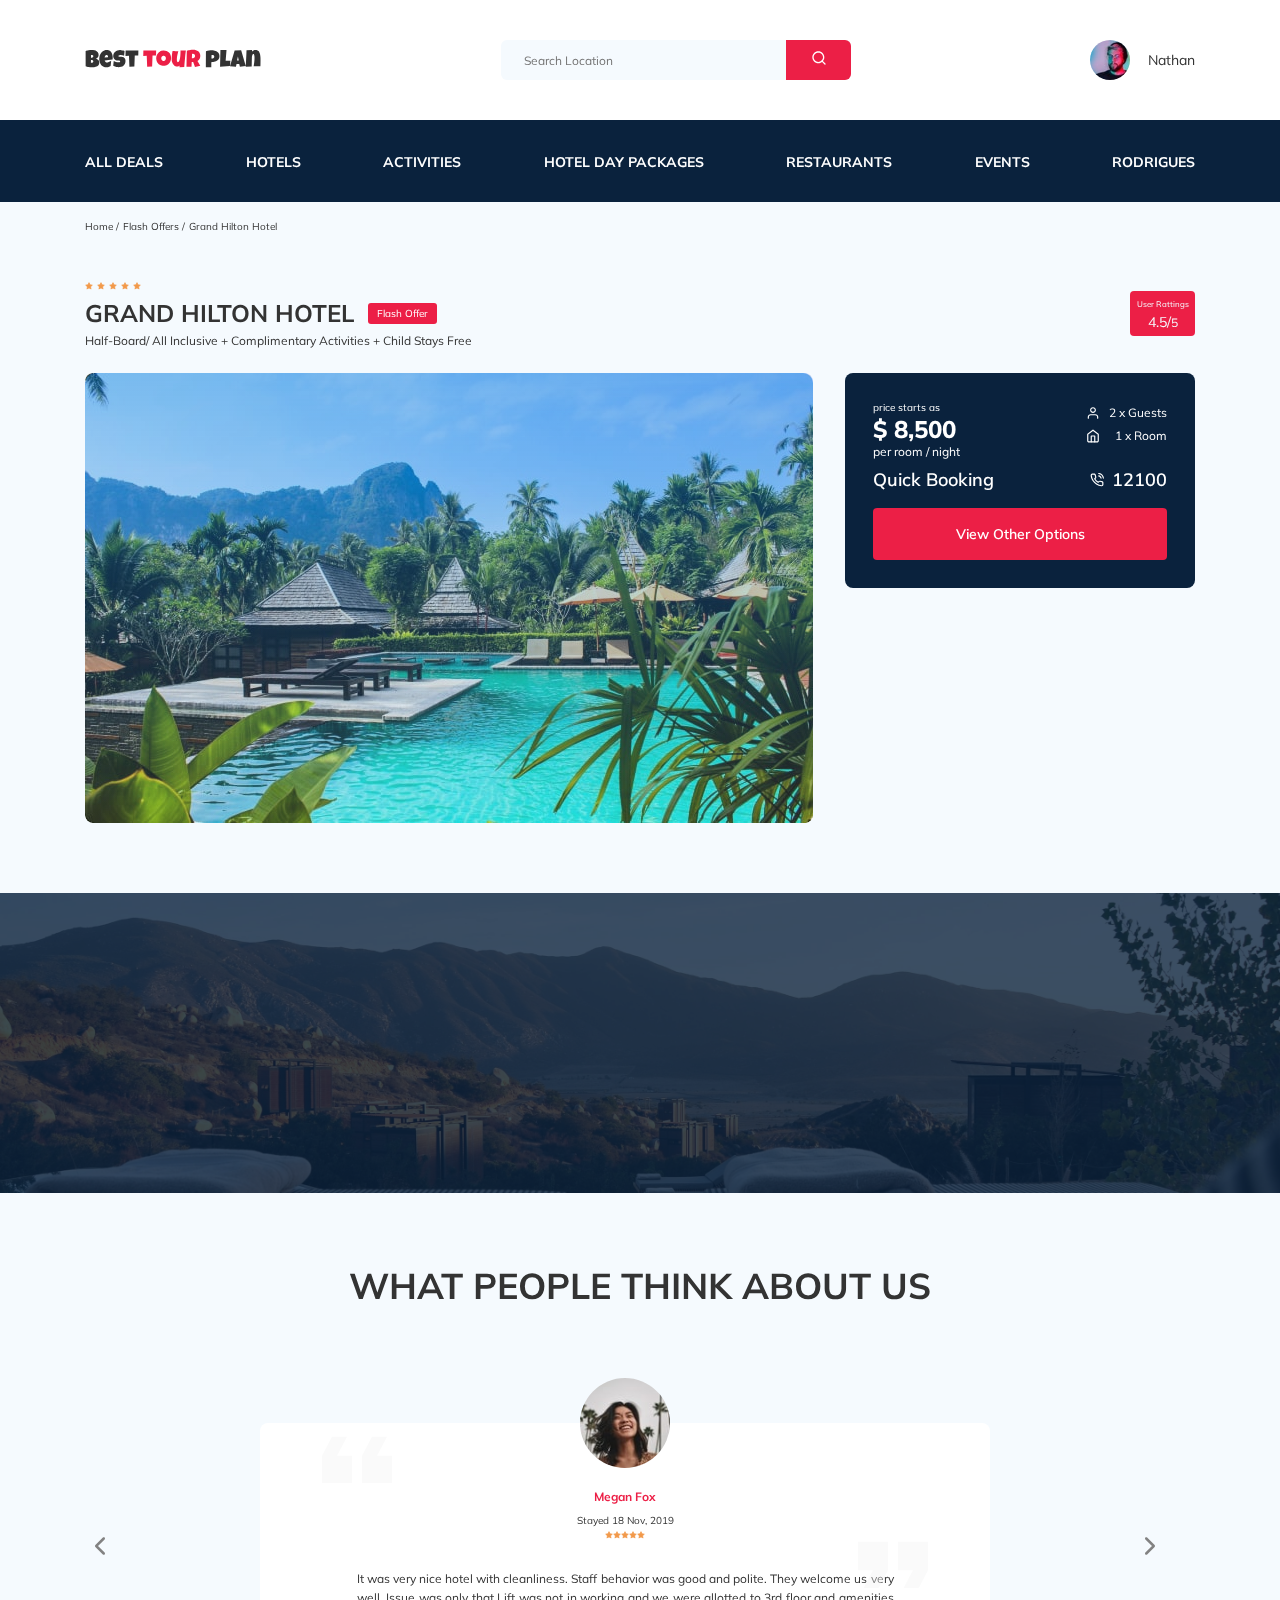
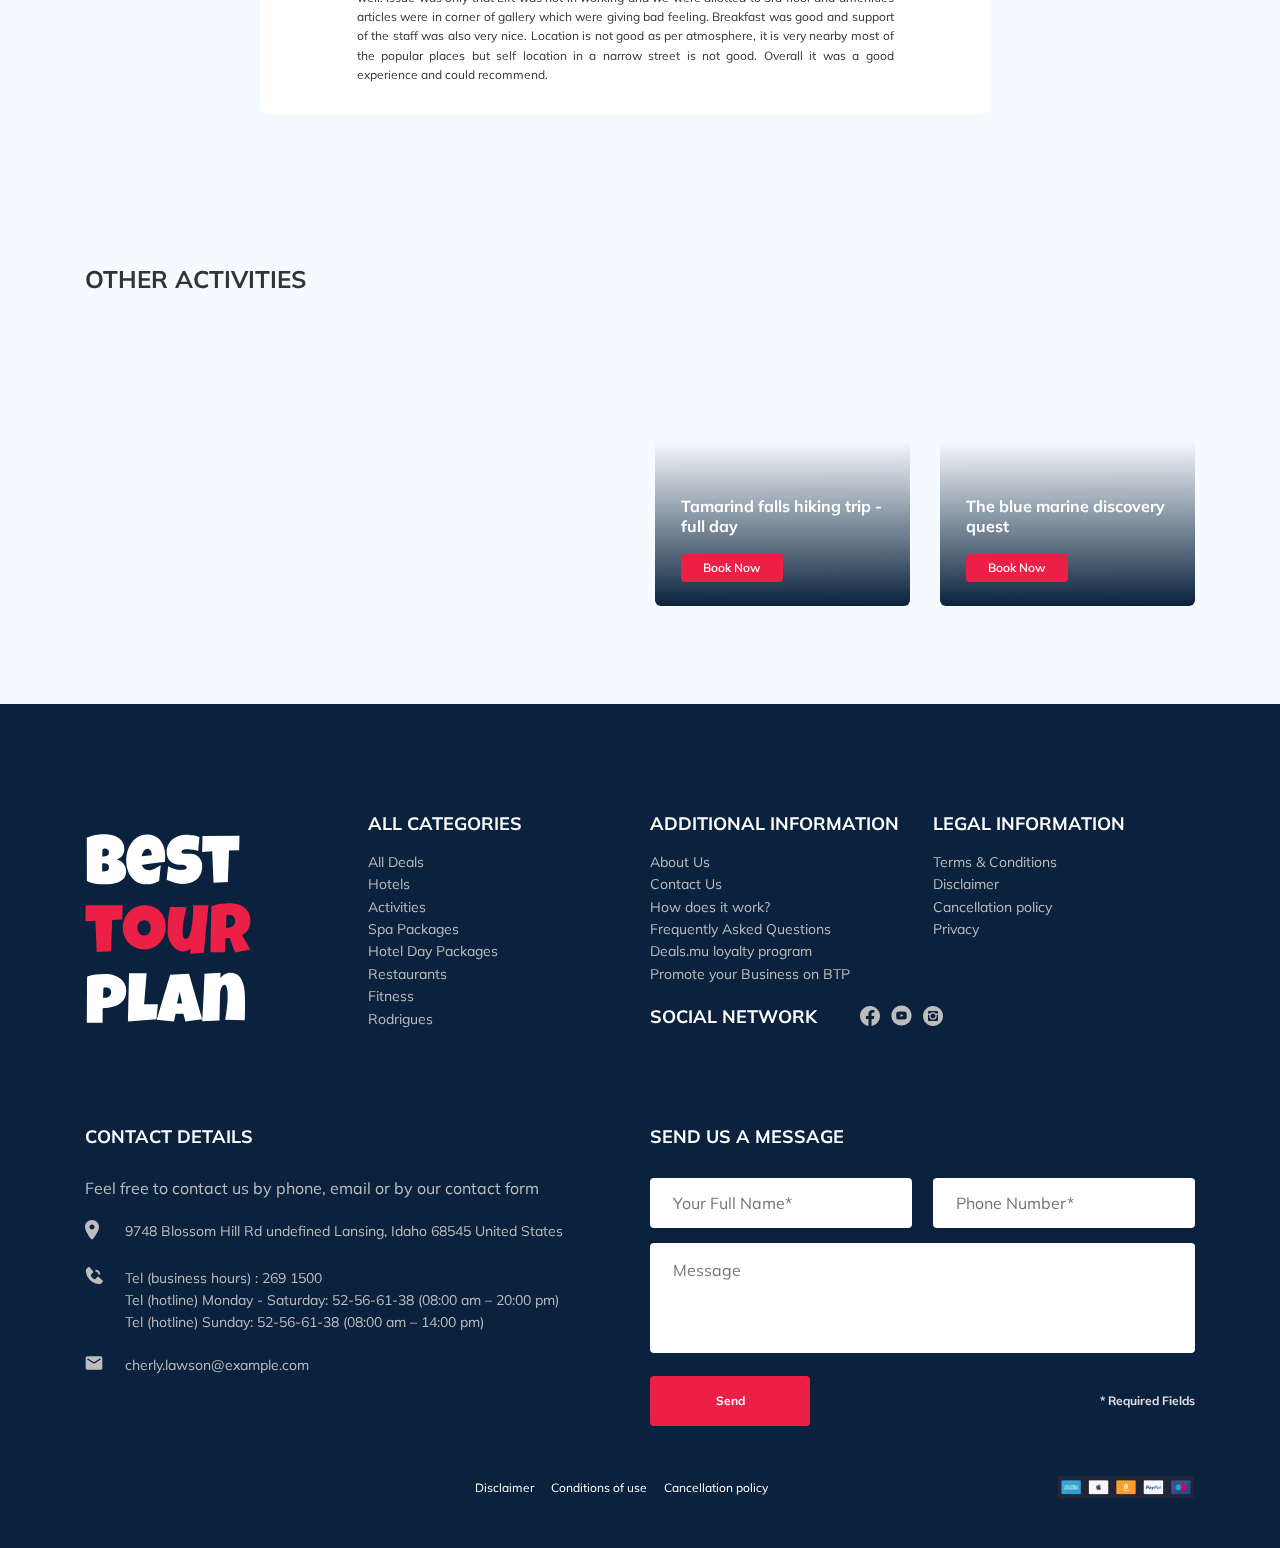
<file: index.html>
<!DOCTYPE html>
<html lang="en">

<head>
  <meta charset="UTF-8">
  <meta http-equiv="X-UA-Compatible" content="IE=edge">
  <meta name="viewport" content="width=device-width, initial-scale=1.0">
  <title>Best Tour Plan - Hotel Booking</title>
  <link rel="preconnect" href="https://fonts.googleapis.com">
  <link rel="preconnect" href="https://fonts.gstatic.com" crossorigin>
  <link href="https://fonts.googleapis.com/css2?family=Mulish:wght@400;700&family=Nunito:wght@400;700;800&display=swap"
    rel="stylesheet">
    <link rel="stylesheet" href="css/swiper-bundle.min.css">
    <link rel="stylesheet" href="css/aos.css">
    <link rel="stylesheet" href="css/style.css">
</head>

<body>

  <header class="navbar navbar--mobile_fixed">
    <div class="container">
      <div class="navbar-top">
        <a href="#" class="logo" data-aos="fade-right" data-aos-delay="100" >
          <img src="img/horizontal-logo.svg" alt="Logo: Best tour plan" class="logo__image">
        </a>

        <form data-aos="fade-right" data-aos-delay="200" action="#" class="search navbar_search navbar_search--mobile-hidden">
          <input type="text" class="search__input" placeholder="Search Location">
          <button class="search__button">
            <img src="img/search.svg" alt="Icon: search">
          </button>
        </form>

        <a href="#" class="user navbar_user navbar_user--mobile-hidden" data-aos="fade-right" data-aos-delay="300">
          <img src="img/avatar.jpg" alt="avatar: Nathan" class="user__avatar">
          <span class="user__name">Nathan</span>
        </a>

        <button class="menu-button navbar-top__menu-button">
          <span class="menu-button__line"></span>
          <span class="menu-button__line"></span>
          <span class="menu-button__line"></span>
        </button>

      </div>
    </div>

    <div class="navbar-bottom">
      <div class="container">
        <ul class="navbar-menu">

          <li class="navbar-menu__item navbar-menu__item--mobile_visible">
            <a href="#" class="user navbar_user navbar_user--mobile-visible">
              <img src="img/avatar.jpg" alt="avatar: Nathan" class="user__avatar">
              <span class="user__name user__name--light">Nathan</span>
            </a>
          </li>

          <li class="navbar-menu__item navbar-menu__item--mobile_visible">
            <form action="#" class="search navbar_search navbar_search--mobile-visible">
              <input type="text" class="search__input" placeholder="Search Location">
              <button class="search__button">
                <img src="img/search.svg" alt="Icon: search">
              </button>
            </form>
          </li>

          <li class="navbar-menu__item">
            <a href="#" class="navbar-menu__link">All deals</a>
          </li>
          <li class="navbar-menu__item">
            <a href="#" class="navbar-menu__link">Hotels</a>
          </li>
          <li class="navbar-menu__item">
            <a href="#" class="navbar-menu__link">Activities</a>
          </li>
          <li class="navbar-menu__item">
            <a href="#" class="navbar-menu__link">Hotel Day Packages</a>
          </li>
          <li class="navbar-menu__item">
            <a href="#" class="navbar-menu__link">Restaurants</a>
          </li>
          <li class="navbar-menu__item">
            <a href="#" class="navbar-menu__link">Events</a>
          </li>
          <li class="navbar-menu__item">
            <a href="#" class="navbar-menu__link">Rodrigues</a>
          </li>
        </ul>
      </div>
    </div>
  </header>

  <nav class="breadcrumb">
    <div class="container">
          <ul class="breadcrumb-list">
            <li class="breadcrumb-list__item">
              <a href="#" class="breadcrumb-list__link">Home</a>
            </li>
            <li class="breadcrumb-list__item">
              <a href="#" class="breadcrumb-list__link">Flash Offers</a>
            </li>
            <li class="breadcrumb-list__item">
              Grand Hilton Hotel
            </li>
          </ul>
    </div>
  </nav>

  <section class="hotel">
    <div class="container">
      <div class="hotel-info">
        <div class="hotel-info__text">
          <div class="hotel-wrapper">
                  <div class="stars">
                    <img src="img/star.svg" alt="star">
                    <img src="img/star.svg" alt="star">
                    <img src="img/star.svg" alt="star">
                    <img src="img/star.svg" alt="star">
                    <img src="img/star.svg" alt="star">
                  </div>
                  <h1 class="hotel-name hotel-info__name">GRAND HILTON HOTEL</h1>
                  <span class="offer hotel-info__offer">Flash Offer</span>
          </div>
          <p class="hotel-description hotel-info__description">
            Half-Board/ All Inclusive + Complimentary Activities + Child Stays Free
          </p>
        </div>
        <div data-toggle="modal" data-href="#rating-modal" class="rating hotel-info__rating">
          <span class="rating__text">User Rattings</span>
          <span class="rating__counter">4.5/<span class="number">5</span></span>
        </div>
      </div>

      <div class="hotel-grid">
        
          <!-- Slider main container -->
          <div class="swiper hotel-slider hotel__slider">
            <!-- Additional required wrapper -->
            <div class="swiper-wrapper">
              <!-- Slides -->
              <div class="swiper-slide hotel-slider__item">
                <img class="hotel-slider__image" src="img/slide.jpg" alt="slide">
              </div>
              <div class="swiper-slide hotel-slider__item">
                <img class="hotel-slider__image" src="img/slide.jpg" alt="slide">
              </div>
              <div class="swiper-slide hotel-slider__item">
                <img class="hotel-slider__image" src="img/slide.jpg" alt="slide">
              </div>
            </div>
            <!-- If we need navigation buttons -->
            <button class="hotel-slider__button hotel-slider__button--prev"></button>
            <button class="hotel-slider__button hotel-slider__button--next"></button>
          </div>

        <div class="hotel-right">
          <div class="booking">
            <div class="booking__info">
              <div class="booking__price">
                <span class="booking__start">price starts as</span>
                <strong class="booking__pricetag">$ 8,500</strong>
                <span class="booking__per-room">per room / night</span>
              </div>
              <div class="booking__room">
                <div class="booking__text">
                  <img src="img/user.svg" alt="Icon: user" class="booking__icon">
                  <span class="booking__description">2 x Guests</span>
                </div>
          
                <div class="booking__text">
                  <img src="img/home.svg" alt="Icon: home" class="booking__icon">
                  <span class="booking__description">1 x Room</span>
                </div>
              </div>
            </div>
          
            <div class="booking__call-center">
              <span class="booking__heading">Quick Booking</span>
              <a class="booking__number" href="tel:12100">
                <img src="img/phone.svg" alt="Icon: phone">
                <span class="booking__num">12100</span>
              </a>
            </div>
            <button data-toggle="modal" data-href="#booking-modal" class="button booking__button">View Other Options</button>
          </div>
          
          <div class="map">
            <iframe
              src="https://yandex.ru/map-widget/v1/?um=constructor%3Ac5245714af344b0fc1782f51adb323d1690b6bebeb4c8839316aace6737a6064&amp;source=constructor"
              width="100%" height="213" frameborder="0"></iframe>
          </div>
        </div>

      </div>
    </div>
  </section>

  <section class="newsletter">
    <div class="newsletter-wrapper" data-aos="fade-right">
      <h2 class="newsletter-title newsletter__title">
        subscribe to our
        <span class="newsletter-title__strong">Newsletter</span>
      </h2>
      <form action="send.php" method="POST" class="subscribe newsletter_subscribe">
        <input type="text" class="subscribe__input" placeholder="Your email address" name="email">
        <button class="subscribe__button">Send</button>
      </form>
    </div>
  </section>

  <section class="reviews">
    <div class="container">
      <div class="reviews-title__wrapper">
      <h2 class="reviews__title">What people think about us</h2>
      </div>
      <div class="swiper reviews-slider">

        <div class="swiper-wrapper">
          <div class="swiper-slide">
            <div class="reviews-slider__item">
              <div class="reviews-slider__profile">
                <img src="img/reviews-avatar.jpg" alt="Photo: Megan Fox" class="reviews-slider__avatar">
                <h3 class="reviews-slider__username">Megan Fox</h3>
                <span class="reviews-slider__date">Stayed 18 Nov, 2019</span>
                <div class="reviews-slider__rating">
                  <img src="img/star.svg" alt="star">
                  <img src="img/star.svg" alt="star">
                  <img src="img/star.svg" alt="star">
                  <img src="img/star.svg" alt="star">
                  <img src="img/star.svg" alt="star">
                </div>
              </div>
              <p class="reviews-slider__text">
                It was very nice hotel with cleanliness. Staff behavior was good and polite. They welcome us very well. Issue was only
                that Lift was not in working and we were allotted to 3rd floor and amenities articles were in corner of gallery which
                were giving bad feeling. Breakfast was good and support of the staff was also very nice. Location is not good as per
                atmosphere, it is very nearby most of the popular places but self location in a narrow street is not good. Overall it
                was a good experience and could recommend.
              </p>
            </div>
          </div>
        </div>

        <button class="reviews-slider__button reviews-slider__button--prev"></button>
        <button class="reviews-slider__button reviews-slider__button--next"></button>
      
    </div>
  </section>

  <section class="activities">
    <div class="container">
      <h2 class="activities__title">Other Activities</h2>
      <div class="activities-wrapper">

        <div class="card activities__card" data-aos="fade-up" data-aos-delay="100">
          <img src="img/activity-1.jpg" alt="The curious corner 
           of chamarel" class="card__image">
          <h3 class="card__title">The curious corner
          of chamarel</h3>
          <button class="card__button">Book Now</button>
        </div>

        <div class="card activities__card" data-aos="fade-up" data-aos-delay="300">
          <img src="img/activity-2.jpg" alt="Gymkhana club golf
           course" class="card__image">
          <h3 class="card__title">Gymkhana club golf
          course</h3>
          <button class="card__button">Book Now</button>
        </div>

        <div class="card activities__card">
          <img src="img/activity-3.jpg" alt="Tamarind falls hiking
           trip - full day" class="card__image" data-aos="fade-up" data-aos-delay="500">
          <h3 class="card__title">Tamarind falls hiking
          trip - full day</h3>
          <button class="card__button">Book Now</button>
        </div>

        <div class="card activities__card">
          <img src="img/activity-4.jpg" alt="The blue marine discovery
           quest" class="card__image" data-aos="fade-up" data-aos-delay="700">
          <h3 class="card__title">The blue marine discovery
          quest</h3>
          <button class="card__button">Book Now</button>
        </div>

      </div>
    </div>
  </section>

  <footer class="footer">
    <div class="container">
      <div class="footer-wrapper">
        <img src="img/vertical-logo.svg" alt="Logo: Best Tour Plan" class="logo footer__logo">
        <div class="footer__list footer__categories">
          <h3 class="footer__title">ALL CATEGORIES</h3>
          <ul class="footer__ul">
            <li class="footer__item">
              <a href="#" class="footer__link">All Deals</a>
            </li>
            <li class="footer__item">
              <a href="#" class="footer__link">Hotels</a>
            </li>
            <li class="footer__item">
              <a href="#" class="footer__link">Activities</a>
            </li>
            <li class="footer__item">
              <a href="#" class="footer__link">Spa Packages</a>
            </li>
            <li class="footer__item">
              <a href="#" class="footer__link">Hotel Day Packages</a>
            </li>
            <li class="footer__item">
              <a href="#" class="footer__link">Restaurants</a>
            </li>
            <li class="footer__item">
              <a href="#" class="footer__link">Fitness</a>
            </li>
            <li class="footer__item">
              <a href="#" class="footer__link">Rodrigues</a>
            </li>
          </ul>
        </div>

        <div class="footer__list footer__additional">
          <h3 class="footer__title">ADDITIONAL INFORMATION</h3>

          <ul class="footer__ul">
            <li class="footer__item">
              <a href="#" class="footer__link">About Us</a>
            </li>
            <li class="footer__item">
              <a href="#" class="footer__link">Contact Us</a>
            </li>
            <li class="footer__item">
              <a href="#" class="footer__link">How does it work?</a>
            </li>
            <li class="footer__item">
              <a href="#" class="footer__link">Frequently Asked Questions</a>
            </li>
            <li class="footer__item">
              <a href="#" class="footer__link">Deals.mu loyalty program</a>
            </li>
            <li class="footer__item">
              <a href="#" class="footer__link">Promote your Business on BTP</a>
            </li>
          </ul>
        </div>

        <div class="footer__social-network">
          <h3 class="footer__title footer__title--inline">Social Network</h3>

          <div class="footer__social-links">
            <a href="#" class="footer__link">
              <img src="img/fb.svg" alt="Icon: Facebook"></a>

              <a href="#" class="footer__link">
              <img src="img/yt.svg" alt="Icon:Youtube"></a>

              <a href="#" class="footer__link">
              <img src="img/inst.svg" alt="Icon:Instagram"></a>

          </div>
        </div>

        <div class="footer__list footer__legal">
          <h3 class="footer__title">LEGAL INFORMATION</h3>
          <ul class="footer__ul">
            <li class="footer__item">
              <a href="#" class="footer__link">Terms & Conditions</a>
            </li>
            <li class="footer__item">
              <a href="#" class="footer__link">Disclaimer</a>
            </li>
            <li class="footer__item">
              <a href="#" class="footer__link">Cancellation policy</a>
            </li>
            <li class="footer__item">
              <a href="#" class="footer__link">Privacy</a>
            </li>
          </ul>
        </div>

        <div class="footer__contact-details">
          <h3 class="footer__title footer__title--mb-3">Contact Details</h3>
          <p class="footer__text">
            Feel free to contact us by phone, email or by our contact form
          </p>
          <ul class="footer__ul">
            <li class="footer__item footer__item--mb-2">
              <div class="footer__icon-wrapper">
                <img class="footer__icon" src="img/map-marker.svg" alt="Icon: map">
              </div>
              9748 Blossom Hill Rd undefined Lansing, Idaho 68545 United States
            </li>
            <li class="footer__item footer__item--mb-2">
              <div class="footer__icon-wrapper">
                <img class="footer__icon" src="img/phonecall.svg" alt="Icon: Phone">
              </div>
              <div class="footer-info__text">
                Tel (business hours) : 269 1500 <br>
                Tel (hotline) Monday - Saturday: 52-56-61-38 (08:00 am – 20:00 pm) <br>
                Tel (hotline) Sunday: 52-56-61-38 (08:00 am – 14:00 pm)
              </div>
            </li>
            <li class="footer__item footer__item--mb-2">
              <div class="footer__icon-wrapper">
                <img class="footer__icon" src="img/email.svg" alt="Icon: Email">
              </div>
              cherly.lawson@example.com
            </li>
          </ul>
        </div>
        
        <div class="footer__contact-form">
          <h3 class="footer__title footer__title--mb-3">Send us a message</h3>
          <form action="send.php" method="POST" class="footer__form form">
            <div class="footer__input-group">
              <input type="text" class="input footer__input" placeholder="Your Full Name*" name="name" required>
            </div>
            <div class="footer__input-group">
              <input type="text" class="input footer__input" placeholder="Phone Number*" name="phone" required>
            </div>
            <textarea class="message footer__message" cols="30" rows="4" placeholder="Message" name="message"></textarea>
            <button class="button footer__button" type="submit">Send</button>
            <span class="footer__info">* Required Fields</span>
          </form>
        </div>
      </div>

      <div class="footer__bottom">
        <div class="footer__bottom-text">
          <a href="#">Disclaimer</a>
          <a href="#">Conditions of use</a>
          <a href="#">Cancellation policy</a>
        </div>
        <div class="footer__bottom-image">
          <img src="img/cards.png" alt="Picture:Cards">
        </div>
      </div>
    </div>

  </footer>

  <div class="modal" id="booking-modal">
    <div class="modal__overlay"></div>
    <div class="modal__dialog">
      <a href="#" class="modal__close">
        <img src="img/close.svg" alt="icon: close"/>
      </a>
      <h3 class="modal__title modal__title--mb-3">Booking</h3>
      <form action="send.php" method="POST" class="modal__form form">
        <input type="text" class="input modal__input" placeholder="Your Full Name*" name="name" required>
        <input type="text" class="input modal__input" placeholder="Phone Number*" name="phone" required>
        <input type="text" class="input modal__input" placeholder="Your Email*" name="email" required>
        <textarea class="message modal__message" cols="30" rows="4" placeholder="Message" name="message"></textarea>
        <button class="button modal__button" type="submit">Send</button>
        <span class="modal__info">* Required Fields</span>
      </form>
    </div>
  </div>

  <div class="modal" id="rating-modal">
    <div class="modal__overlay"></div>
    <div class="modal__dialog">
      <a href="#" class="modal__close">
        <img src="img/close.svg" alt="icon: close">
      </a>
      <h3 class="modal__title modal__title--mb-3">Send us a feedback</h3>
      <form action="send.php" method="POST" class="modal__form form">
        <input type="text" class="input modal__input" placeholder="Your Full Name" name="name" required>
        <input type="text" class="input modal__input" placeholder="Phone Number" name="phone" required>
        <textarea class="message modal__message" cols="30" rows="4" placeholder="Message" name="message"></textarea>
        <button class="button modal__button" type="submit">Send</button>
        <span class="modal__info">* Required Fields</span>
      </form>
    </div>
  </div>

  <script src="js/jquery-3.6.0.min.js"></script>
  <script src="js/swiper-bundle.min.js"></script>
  <script src="js/jquery.validate.min.js"></script>
  <script src="js/aos.js"></script>
  <script src="js/main.js"></script>

</body>

</html>
</file>
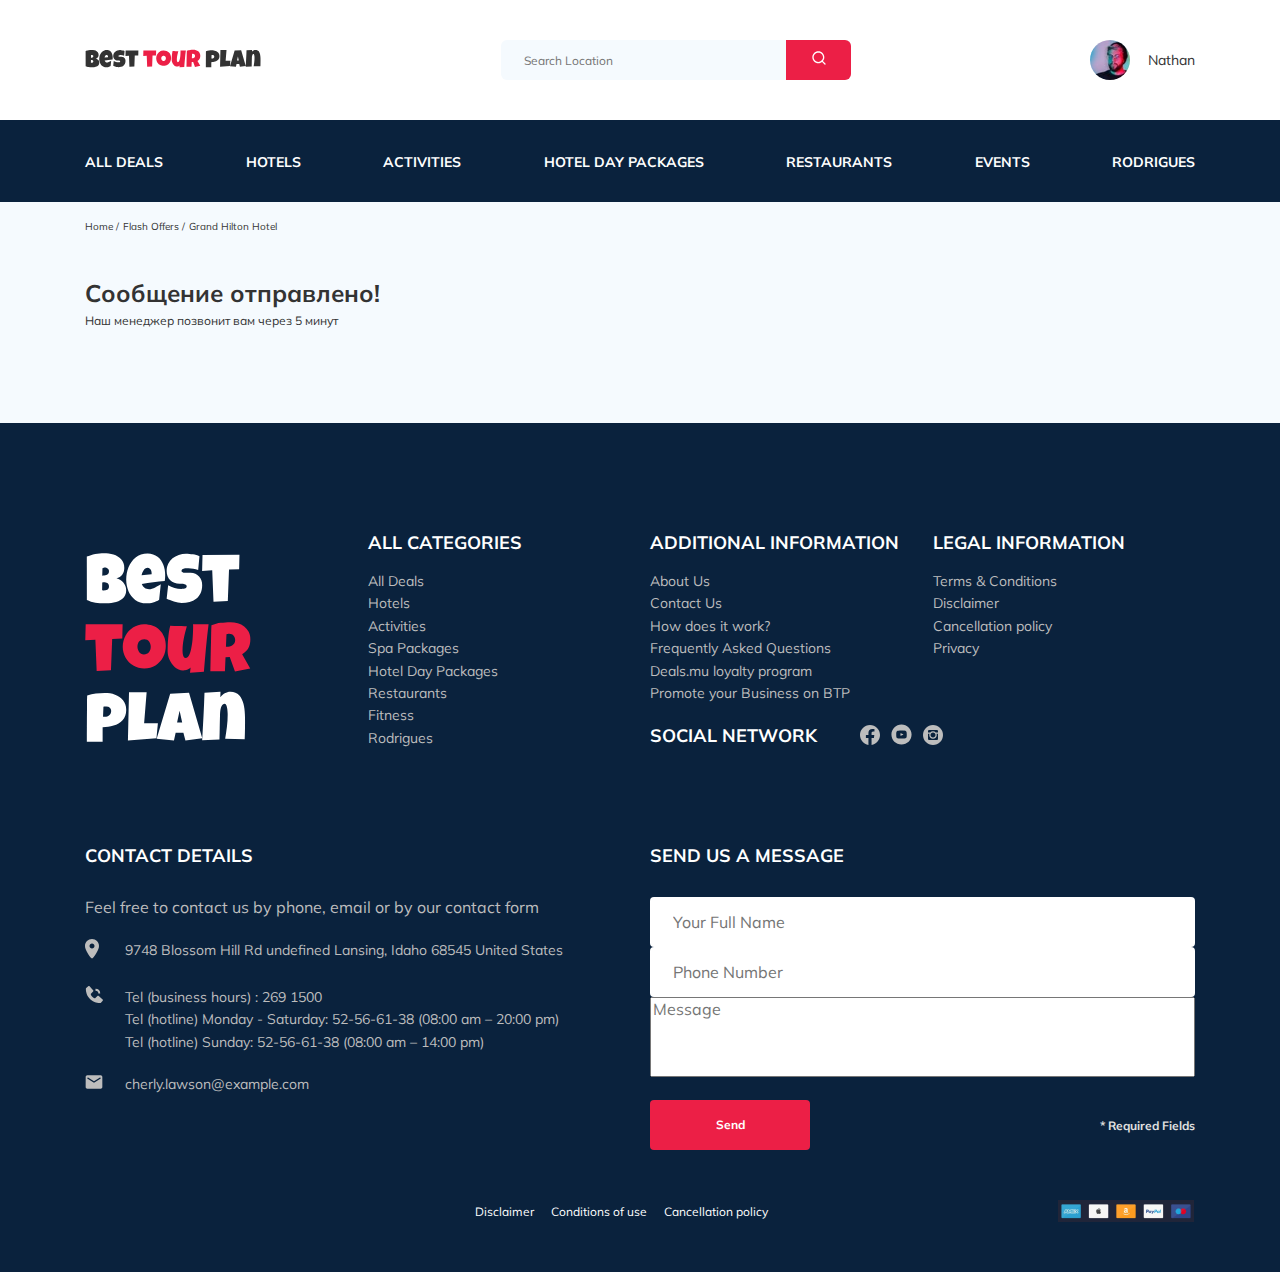
<file: thankyou.html>
<!DOCTYPE html>
<html lang="en">

<head>
  <meta charset="UTF-8">
  <meta http-equiv="X-UA-Compatible" content="IE=edge">
  <meta name="viewport" content="width=device-width, initial-scale=1.0">
  <title>Best Tour Plan - Hotel Booking</title>
  <link rel="preconnect" href="https://fonts.googleapis.com">
  <link rel="preconnect" href="https://fonts.gstatic.com" crossorigin>
  <link href="https://fonts.googleapis.com/css2?family=Mulish:wght@400;700&family=Nunito:wght@400;700;800&display=swap"
    rel="stylesheet">
  <link rel="stylesheet" href="css/swiper-bundle.min.css">
  <link rel="stylesheet" href="css/style.css">
</head>

<body>

  <header class="navbar navbar--mobile_fixed">
    <div class="container">
      <div class="navbar-top">
        <a href="#" class="logo">
          <img src="img/horizontal-logo.svg" alt="Logo: Best tour plan" class="logo__image">
        </a>

        <form action="#" class="search navbar_search navbar_search--mobile-hidden">
          <input type="text" class="search__input" placeholder="Search Location">
          <button class="search__button">
            <img src="img/search.svg" alt="Icon: search">
          </button>
        </form>

        <a href="#" class="user navbar_user navbar_user--mobile-hidden">
          <img src="img/avatar.jpg" alt="avatar: Nathan" class="user__avatar">
          <span class="user__name">Nathan</span>
        </a>

        <button class="menu-button navbar-top__menu-button">
          <span class="menu-button__line"></span>
          <span class="menu-button__line"></span>
          <span class="menu-button__line"></span>
        </button>

      </div>
    </div>

    <div class="navbar-bottom">
      <div class="container">
        <ul class="navbar-menu">

          <li class="navbar-menu__item navbar-menu__item--mobile_visible">
            <a href="#" class="user navbar_user navbar_user--mobile-visible">
              <img src="img/avatar.jpg" alt="avatar: Nathan" class="user__avatar">
              <span class="user__name user__name--light">Nathan</span>
            </a>
          </li>

          <li class="navbar-menu__item navbar-menu__item--mobile_visible">
            <form action="#" class="search navbar_search navbar_search--mobile-visible">
              <input type="text" class="search__input" placeholder="Search Location">
              <button class="search__button">
                <img src="img/search.svg" alt="Icon: search">
              </button>
            </form>
          </li>

          <li class="navbar-menu__item">
            <a href="#" class="navbar-menu__link">All deals</a>
          </li>
          <li class="navbar-menu__item">
            <a href="#" class="navbar-menu__link">Hotels</a>
          </li>
          <li class="navbar-menu__item">
            <a href="#" class="navbar-menu__link">Activities</a>
          </li>
          <li class="navbar-menu__item">
            <a href="#" class="navbar-menu__link">Hotel Day Packages</a>
          </li>
          <li class="navbar-menu__item">
            <a href="#" class="navbar-menu__link">Restaurants</a>
          </li>
          <li class="navbar-menu__item">
            <a href="#" class="navbar-menu__link">Events</a>
          </li>
          <li class="navbar-menu__item">
            <a href="#" class="navbar-menu__link">Rodrigues</a>
          </li>
        </ul>
      </div>
    </div>
  </header>

  <nav class="breadcrumb">
    <div class="container">
      <ul class="breadcrumb-list">
        <li class="breadcrumb-list__item">
          <a href="#" class="breadcrumb-list__link">Home</a>
        </li>
        <li class="breadcrumb-list__item">
          <a href="#" class="breadcrumb-list__link">Flash Offers</a>
        </li>
        <li class="breadcrumb-list__item">
          Grand Hilton Hotel
        </li>
      </ul>
    </div>
  </nav>

  <section class="hotel">
    <div class="container">
      <div class="hotel-info">
        <div class="hotel-info__text">
          <div class="hotel-wrapper">
            <h1 class="hotel-name hotel-info__name">Cообщение отправлено!</h1>
          </div>
          <p class="hotel-description hotel-info__description">
            Наш менеджер позвонит вам через 5 минут
          </p>
        </div>
      </div>

    </div>
  </section>

  <footer class="footer">
    <div class="container">
      <div class="footer-wrapper">
        <img src="img/vertical-logo.svg" alt="Logo: Best Tour Plan" class="logo footer__logo">
        <div class="footer__list footer__categories">
          <h3 class="footer__title">ALL CATEGORIES</h3>
          <ul class="footer__ul">
            <li class="footer__item">
              <a href="#" class="footer__link">All Deals</a>
            </li>
            <li class="footer__item">
              <a href="#" class="footer__link">Hotels</a>
            </li>
            <li class="footer__item">
              <a href="#" class="footer__link">Activities</a>
            </li>
            <li class="footer__item">
              <a href="#" class="footer__link">Spa Packages</a>
            </li>
            <li class="footer__item">
              <a href="#" class="footer__link">Hotel Day Packages</a>
            </li>
            <li class="footer__item">
              <a href="#" class="footer__link">Restaurants</a>
            </li>
            <li class="footer__item">
              <a href="#" class="footer__link">Fitness</a>
            </li>
            <li class="footer__item">
              <a href="#" class="footer__link">Rodrigues</a>
            </li>
          </ul>
        </div>

        <div class="footer__list footer__additional">
          <h3 class="footer__title">ADDITIONAL INFORMATION</h3>

          <ul class="footer__ul">
            <li class="footer__item">
              <a href="#" class="footer__link">About Us</a>
            </li>
            <li class="footer__item">
              <a href="#" class="footer__link">Contact Us</a>
            </li>
            <li class="footer__item">
              <a href="#" class="footer__link">How does it work?</a>
            </li>
            <li class="footer__item">
              <a href="#" class="footer__link">Frequently Asked Questions</a>
            </li>
            <li class="footer__item">
              <a href="#" class="footer__link">Deals.mu loyalty program</a>
            </li>
            <li class="footer__item">
              <a href="#" class="footer__link">Promote your Business on BTP</a>
            </li>
          </ul>
        </div>

        <div class="footer__social-network">
          <h3 class="footer__title footer__title--inline">Social Network</h3>

          <div class="footer__social-links">
            <a href="#" class="footer__link">
              <img src="img/fb.svg" alt="Icon: Facebook"></a>

            <a href="#" class="footer__link">
              <img src="img/yt.svg" alt="Icon:Youtube"></a>

            <a href="#" class="footer__link">
              <img src="img/inst.svg" alt="Icon:Instagram"></a>

          </div>
        </div>

        <div class="footer__list footer__legal">
          <h3 class="footer__title">LEGAL INFORMATION</h3>
          <ul class="footer__ul">
            <li class="footer__item">
              <a href="#" class="footer__link">Terms & Conditions</a>
            </li>
            <li class="footer__item">
              <a href="#" class="footer__link">Disclaimer</a>
            </li>
            <li class="footer__item">
              <a href="#" class="footer__link">Cancellation policy</a>
            </li>
            <li class="footer__item">
              <a href="#" class="footer__link">Privacy</a>
            </li>
          </ul>
        </div>

        <div class="footer__contact-details">
          <h3 class="footer__title footer__title--mb-3">Contact Details</h3>
          <p class="footer__text">
            Feel free to contact us by phone, email or by our contact form
          </p>
          <ul class="footer__ul">
            <li class="footer__item footer__item--mb-2">
              <div class="footer__icon-wrapper">
                <img class="footer__icon" src="img/map-marker.svg" alt="Icon: map">
              </div>
              9748 Blossom Hill Rd undefined Lansing, Idaho 68545 United States
            </li>
            <li class="footer__item footer__item--mb-2">
              <div class="footer__icon-wrapper">
                <img class="footer__icon" src="img/phonecall.svg" alt="Icon: Phone">
              </div>
              Tel (business hours) : 269 1500 <br>
              Tel (hotline) Monday - Saturday: 52-56-61-38 (08:00 am – 20:00 pm) <br>
              Tel (hotline) Sunday: 52-56-61-38 (08:00 am – 14:00 pm)
            </li>
            <li class="footer__item footer__item--mb-2">
              <div class="footer__icon-wrapper">
                <img class="footer__icon" src="img/email.svg" alt="Icon: Email">
              </div>
              cherly.lawson@example.com
            </li>
          </ul>
        </div>

        <div class="footer__contact-form">
          <h3 class="footer__title footer__title--mb-3">Send us a message</h3>
          <form action="send.php" method="POST" class="footer__form">
            <input type="text" class="input footer__input" placeholder="Your Full Name" name="name">
            <input type="text" class="input footer__input" placeholder="Phone Number" name="phone">
            <textarea class="footer__message" cols="30" rows="4" placeholder="Message" name="message"></textarea>
            <button class="button footer__button" type="submit">Send</button>
            <span class="footer__info">* Required Fields</span>
          </form>
        </div>
      </div>

      <div class="footer__bottom">
        <div class="footer__bottom-text">
          <a href="#">Disclaimer</a>
          <a href="#">Conditions of use</a>
          <a href="#">Cancellation policy</a>
        </div>
        <div class="footer__bottom-image">
          <img src="img/cards.png" alt="Picture:Cards">
        </div>
      </div>

  </footer>

  <script src="https://code.jquery.com/jquery-2.2.4.min.js"></script>
  <script src="js/swiper-bundle.min.js"></script>
  <script src="js/main.js"></script>

</body>

</html>
</file>
<file: css/style.css>
* {
  -webkit-box-sizing: border-box;
          box-sizing: border-box;
}

body {
  font-family: 'Mulish', sans-serif;
  color: #333333;
  background-color: #F5FAFE;
}

.container {
  max-width: 1110px;
  margin: auto;
}

img {
  max-width: 100%;
}

.input {
  background-color: #fff;
  border-radius: 4px;
  border: none;
  padding: 0 23px;
  height: 50px;
}

.message {
  background-color: #fff;
  border-radius: 4px;
  padding: 18px 23px;
  border: none;
}

.button {
  min-width: 160px;
  min-height: 50px;
  padding: 18px;
  font-style: normal;
  font-weight: bold;
  font-size: 12px;
  color: #fff;
  background-color: #EC1F46;
  border: none;
  border-radius: 4px;
  cursor: pointer;
}

.invalid {
  color: #EC1F46;
}

.navbar {
  background-color: #fff;
}

.navbar-top {
  display: -webkit-box;
  display: -ms-flexbox;
  display: flex;
  -webkit-box-align: center;
      -ms-flex-align: center;
          align-items: center;
  -webkit-box-pack: justify;
      -ms-flex-pack: justify;
          justify-content: space-between;
  padding-top: 40px;
  padding-bottom: 40px;
}

.navbar__search {
  margin-right: auto;
  margin-left: 108px;
}

.navbar__menu-button {
  display: none;
}

.navbar-bottom {
  background-color: #0A223D;
}

.navbar-menu {
  list-style-type: none;
  margin: 0;
  padding: 31px 0;
  display: -webkit-box;
  display: -ms-flexbox;
  display: flex;
  -webkit-box-align: center;
      -ms-flex-align: center;
          align-items: center;
  -webkit-box-pack: justify;
      -ms-flex-pack: justify;
          justify-content: space-between;
  background-color: #0A223D;
  color: #fff;
}

.navbar-menu__link {
  color: inherit;
  text-decoration: none;
  text-transform: uppercase;
  font-size: 14px;
  font-weight: 700;
  font-family: 'Mulish';
}

.navbar-menu__item--mobile_visible {
  display: none;
}

.logo {
  width: 177px;
}

.search {
  display: -webkit-box;
  display: -ms-flexbox;
  display: flex;
  position: relative;
  overflow: hidden;
  border-radius: 6px;
  height: 40px;
}

.search__input {
  width: 350px;
  height: 100%;
  padding-left: 23px;
  padding-right: 75px;
  background-color: #F5FAFE;
  border: none;
  font-size: 12px;
  line-height: 15;
  color: #333333;
}

.search__button {
  position: absolute;
  top: 0;
  right: 0;
  width: 65px;
  height: 100%;
  border: none;
  background-color: #EC1F46;
  cursor: pointer;
}

.user {
  display: -webkit-box;
  display: -ms-flexbox;
  display: flex;
  -webkit-box-align: center;
      -ms-flex-align: center;
          align-items: center;
  text-decoration: none;
}

.user__avatar {
  width: 40px;
  height: 40px;
  border-radius: 50%;
  -o-object-fit: cover;
     object-fit: cover;
}

.user__name {
  line-height: 18px;
  font-size: 14px;
  color: #333333;
  margin-left: 18px;
  font-family: 'Mulish';
}

.number {
  font-size: 12px;
}

*
html {
  line-height: 1.15;
  /* 1 */
  -webkit-text-size-adjust: 100%;
  /* 2 */
}

/* Sections
   ========================================================================== */
/**
 * Remove the margin in all browsers.
 */
body {
  margin: 0;
}

/**
 * Render the `main` element consistently in IE.
 */
main {
  display: block;
}

/**
 * Correct the font size and margin on `h1` elements within `section` and
 * `article` contexts in Chrome, Firefox, and Safari.
 */
h1 {
  font-size: 2em;
  margin: 0.67em 0;
}

/* Grouping content
   ========================================================================== */
/**
 * 1. Add the correct box sizing in Firefox.
 * 2. Show the overflow in Edge and IE.
 */
hr {
  -webkit-box-sizing: content-box;
          box-sizing: content-box;
  /* 1 */
  height: 0;
  /* 1 */
  overflow: visible;
  /* 2 */
}

/**
 * 1. Correct the inheritance and scaling of font size in all browsers.
 * 2. Correct the odd `em` font sizing in all browsers.
 */
pre {
  font-family: monospace, monospace;
  /* 1 */
  font-size: 1em;
  /* 2 */
}

/* Text-level semantics
   ========================================================================== */
/**
 * Remove the gray background on active links in IE 10.
 */
a {
  background-color: transparent;
}

/**
 * 1. Remove the bottom border in Chrome 57-
 * 2. Add the correct text decoration in Chrome, Edge, IE, Opera, and Safari.
 */
abbr[title] {
  border-bottom: none;
  /* 1 */
  text-decoration: underline;
  /* 2 */
  -webkit-text-decoration: underline dotted;
          text-decoration: underline dotted;
  /* 2 */
}

/**
 * Add the correct font weight in Chrome, Edge, and Safari.
 */
b,
strong {
  font-weight: bolder;
}

/**
 * 1. Correct the inheritance and scaling of font size in all browsers.
 * 2. Correct the odd `em` font sizing in all browsers.
 */
code,
kbd,
samp {
  font-family: monospace, monospace;
  /* 1 */
  font-size: 1em;
  /* 2 */
}

/**
 * Add the correct font size in all browsers.
 */
small {
  font-size: 80%;
}

/**
 * Prevent `sub` and `sup` elements from affecting the line height in
 * all browsers.
 */
sub,
sup {
  font-size: 75%;
  line-height: 0;
  position: relative;
  vertical-align: baseline;
}

sub {
  bottom: -0.25em;
}

sup {
  top: -0.5em;
}

/* Embedded content
   ========================================================================== */
/**
 * Remove the border on images inside links in IE 10.
 */
img {
  border-style: none;
}

/* Forms
   ========================================================================== */
/**
 * 1. Change the font styles in all browsers.
 * 2. Remove the margin in Firefox and Safari.
 */
button,
input,
optgroup,
select,
textarea {
  font-family: inherit;
  /* 1 */
  font-size: 100%;
  /* 1 */
  line-height: 1.15;
  /* 1 */
  margin: 0;
  /* 2 */
}

/**
 * Show the overflow in IE.
 * 1. Show the overflow in Edge.
 */
button,
input {
  /* 1 */
  overflow: visible;
}

/**
 * Remove the inheritance of text transform in Edge, Firefox, and IE.
 * 1. Remove the inheritance of text transform in Firefox.
 */
button,
select {
  /* 1 */
  text-transform: none;
}

/**
 * Correct the inability to style clickable types in iOS and Safari.
 */
button,
[type="button"],
[type="reset"],
[type="submit"] {
  -webkit-appearance: button;
}

/**
 * Remove the inner border and padding in Firefox.
 */
button::-moz-focus-inner,
[type="button"]::-moz-focus-inner,
[type="reset"]::-moz-focus-inner,
[type="submit"]::-moz-focus-inner {
  border-style: none;
  padding: 0;
}

/**
 * Restore the focus styles unset by the previous rule.
 */
button:-moz-focusring,
[type="button"]:-moz-focusring,
[type="reset"]:-moz-focusring,
[type="submit"]:-moz-focusring {
  outline: 1px dotted ButtonText;
}

/**
 * Correct the padding in Firefox.
 */
fieldset {
  padding: 0.35em 0.75em 0.625em;
}

/**
 * 1. Correct the text wrapping in Edge and IE.
 * 2. Correct the color inheritance from `fieldset` elements in IE.
 * 3. Remove the padding so developers are not caught out when they zero out
 *    `fieldset` elements in all browsers.
 */
legend {
  -webkit-box-sizing: border-box;
          box-sizing: border-box;
  /* 1 */
  color: inherit;
  /* 2 */
  display: table;
  /* 1 */
  max-width: 100%;
  /* 1 */
  padding: 0;
  /* 3 */
  white-space: normal;
  /* 1 */
}

/**
 * Add the correct vertical alignment in Chrome, Firefox, and Opera.
 */
progress {
  vertical-align: baseline;
}

/**
 * Remove the default vertical scrollbar in IE 10+.
 */
textarea {
  overflow: auto;
}

/**
 * 1. Add the correct box sizing in IE 10.
 * 2. Remove the padding in IE 10.
 */
[type="checkbox"],
[type="radio"] {
  -webkit-box-sizing: border-box;
          box-sizing: border-box;
  /* 1 */
  padding: 0;
  /* 2 */
}

/**
 * Correct the cursor style of increment and decrement buttons in Chrome.
 */
[type="number"]::-webkit-inner-spin-button,
[type="number"]::-webkit-outer-spin-button {
  height: auto;
}

/**
 * 1. Correct the odd appearance in Chrome and Safari.
 * 2. Correct the outline style in Safari.
 */
[type="search"] {
  -webkit-appearance: textfield;
  /* 1 */
  outline-offset: -2px;
  /* 2 */
}

/**
 * Remove the inner padding in Chrome and Safari on macOS.
 */
[type="search"]::-webkit-search-decoration {
  -webkit-appearance: none;
}

/**
 * 1. Correct the inability to style clickable types in iOS and Safari.
 * 2. Change font properties to `inherit` in Safari.
 */
::-webkit-file-upload-button {
  -webkit-appearance: button;
  /* 1 */
  font: inherit;
  /* 2 */
}

/* Interactive
   ========================================================================== */
/*
 * Add the correct display in Edge, IE 10+, and Firefox.
 */
details {
  display: block;
}

/*
 * Add the correct display in all browsers.
 */
summary {
  display: list-item;
}

/* Misc
   ========================================================================== */
/**
 * Add the correct display in IE 10+.
 */
template {
  display: none;
}

/**
 * Add the correct display in IE 10.
 */
[hidden] {
  display: none;
}

.breadcrumb-list {
  list-style: none;
  display: -webkit-box;
  display: -ms-flexbox;
  display: flex;
  -webkit-box-align: center;
      -ms-flex-align: center;
          align-items: center;
  padding: 18px 0;
  margin: 0;
}

.breadcrumb-list__item {
  font-size: 10px;
}

.breadcrumb-list__item:not(:last-child)::after {
  content: '/';
  margin-right: 4px;
}

.breadcrumb-list__link {
  text-decoration: none;
  color: inherit;
}

.hotel {
  padding-top: 23px;
  padding-bottom: 70px;
}

.hotel-info {
  display: -webkit-box;
  display: -ms-flexbox;
  display: flex;
  -webkit-box-align: center;
      -ms-flex-align: center;
          align-items: center;
  -webkit-box-pack: justify;
      -ms-flex-pack: justify;
          justify-content: space-between;
  padding-bottom: 20px;
}

.hotel-info__offer {
  margin-left: 14px;
  margin-top: 4px;
}

.hotel-info__name {
  margin-top: 4px;
  margin-bottom: 0;
}

.hotel-info__description {
  margin: 5px 0;
  font-size: 12px;
}

.hotel-name {
  font-size: 24px;
}

.hotel-wrapper {
  display: -webkit-box;
  display: -ms-flexbox;
  display: flex;
  -ms-flex-wrap: wrap;
      flex-wrap: wrap;
  -webkit-box-align: center;
      -ms-flex-align: center;
          align-items: center;
}

.hotel-grid {
  display: -webkit-box;
  display: -ms-flexbox;
  display: flex;
  -webkit-box-pack: justify;
      -ms-flex-pack: justify;
          justify-content: space-between;
}

.hotel-right {
  display: -webkit-box;
  display: -ms-flexbox;
  display: flex;
  -webkit-box-orient: vertical;
  -webkit-box-direction: normal;
      -ms-flex-direction: column;
          flex-direction: column;
  -webkit-box-pack: justify;
      -ms-flex-pack: justify;
          justify-content: space-between;
}

.hotel-slider {
  width: 728px;
  height: 450px;
}

.hotel-slider__item {
  width: 100%;
  height: 100%;
  position: relative;
  border-radius: 8px;
  overflow: hidden;
}

.hotel-slider:after {
  content: '';
  position: absolute;
  width: 100%;
  height: 100%;
  top: 0;
  bottom: 0;
  left: 0;
  right: 0;
  background: -webkit-gradient(linear, left top, left bottom, from(rgba(0, 122, 223, 0.48)), to(rgba(255, 255, 255, 0.128)));
  background: linear-gradient(180deg, rgba(0, 122, 223, 0.48) 0%, rgba(255, 255, 255, 0.128) 100%);
  border-radius: 10px;
  z-index: 10;
}

.hotel-slider-button {
  position: absolute;
  top: 50%;
  -webkit-transform: translateY(-50%);
          transform: translateY(-50%);
  z-index: 99;
  width: 30px;
  height: 30px;
  border: none;
  cursor: pointer;
  background-repeat: no-repeat;
  background-position: center;
  background-size: 10px;
  background-color: transparent;
}

.hotel-slider-button--next {
  right: 18px;
  background-image: url(../img/arrow-next.svg);
}

.hotel-slider-button--prev {
  left: 18px;
  background-image: url(../img/arrow-prev.svg);
}

.swiper {
  margin-left: 0;
  margin-right: 30px;
}

.stars {
  -ms-flex-preferred-size: 100%;
      flex-basis: 100%;
}

.offer {
  font-size: 10px;
  padding: 4px 9px;
  background-color: #EC1F46;
  border-radius: 3px;
  color: #fff;
}

.rating {
  max-width: 65px;
  min-height: 45px;
  color: #F5FAFE;
  background-color: #EC1F46;
  text-align: center;
  border-radius: 4px;
}

.rating__text {
  font-size: 8px;
}

.rating__counter {
  font-size: 14px;
}

.booking {
  background-color: #0A223D;
  color: #fff;
  border-radius: 8px;
  width: 350px;
  min-height: 210px;
  padding: 28px;
}

.booking__info {
  display: -webkit-box;
  display: -ms-flexbox;
  display: flex;
  -webkit-box-pack: justify;
      -ms-flex-pack: justify;
          justify-content: space-between;
  margin-bottom: 9px;
}

.booking__price {
  display: -webkit-box;
  display: -ms-flexbox;
  display: flex;
  -webkit-box-orient: vertical;
  -webkit-box-direction: normal;
      -ms-flex-direction: column;
          flex-direction: column;
}

.booking__start {
  font-weight: normal;
  font-size: 10px;
}

.booking__pricetag {
  font-style: normal;
  font-weight: 800;
  font-size: 24px;
}

.booking__per-room {
  font-style: normal;
  font-weight: normal;
  font-size: 12px;
}

.booking__room {
  margin-top: 4px;
}

.booking__text {
  display: -webkit-box;
  display: -ms-flexbox;
  display: flex;
  -webkit-box-align: center;
      -ms-flex-align: center;
          align-items: center;
  -webkit-box-pack: justify;
      -ms-flex-pack: justify;
          justify-content: space-between;
  margin-bottom: 8px;
  font-style: normal;
  font-weight: normal;
  font-size: 12px;
}

.booking__description {
  margin-left: 9px;
}

.booking__call-center {
  display: -webkit-box;
  display: -ms-flexbox;
  display: flex;
  -webkit-box-align: center;
      -ms-flex-align: center;
          align-items: center;
  -webkit-box-pack: justify;
      -ms-flex-pack: justify;
          justify-content: space-between;
  margin-bottom: 17px;
}

.booking__heading {
  font-style: normal;
  font-weight: 600;
  font-size: 18px;
}

.booking__number {
  display: -webkit-box;
  display: -ms-flexbox;
  display: flex;
  -webkit-box-align: center;
      -ms-flex-align: center;
          align-items: center;
  -webkit-box-pack: justify;
      -ms-flex-pack: justify;
          justify-content: space-between;
  color: inherit;
  text-decoration: none;
  font-weight: 600;
  font-size: 18px;
}

.booking__num {
  margin-left: 8px;
}

.booking__button {
  width: 100%;
  min-height: 45px;
  font-weight: 600;
  font-size: 14px;
  border-radius: 4px;
  background-color: #EC1F46;
  border: none;
  color: #fff;
  cursor: pointer;
}

.map {
  width: 347px;
  height: 213px;
  border-radius: 10px;
  overflow: hidden;
}

.newsletter {
  position: relative;
  padding: 98px 0 87px 0;
  background-image: url(../img/newsletter-bg.jpg);
  background-repeat: no-repeat;
  background-position: center;
  background-size: cover;
}

.newsletter::before {
  content: '';
  position: absolute;
  top: 0;
  left: 0;
  right: 0;
  bottom: 0;
  width: 100%;
  height: 100%;
  background-color: rgba(10, 34, 61, 0.8);
}

.newsletter-wrapper {
  position: relative;
  max-width: 731px;
  margin: auto;
  display: -webkit-box;
  display: -ms-flexbox;
  display: flex;
  -webkit-box-align: center;
      -ms-flex-align: center;
          align-items: center;
  -webkit-box-pack: justify;
      -ms-flex-pack: justify;
          justify-content: space-between;
}

.newsletter-title {
  display: -webkit-box;
  display: -ms-flexbox;
  display: flex;
  -webkit-box-orient: vertical;
  -webkit-box-direction: normal;
      -ms-flex-direction: column;
          flex-direction: column;
  color: #fff;
  font-style: normal;
  font-weight: 300;
  font-size: 24px;
}

.newsletter-title__strong {
  font-size: 36px;
  text-transform: uppercase;
}

.subscribe {
  position: relative;
  width: 350px;
  height: 55px;
  border-radius: 4px;
  overflow: hidden;
}

.subscribe__input {
  position: absolute;
  width: 100%;
  height: 100%;
  border: none;
  padding-left: 33px;
  padding-right: 75px;
  font-style: normal;
  font-weight: 300;
  font-size: 14px;
}

.subscribe__button {
  position: absolute;
  min-width: 65px;
  right: 0;
  top: 0;
  height: 100%;
  border: none;
  background-color: #EC1F46;
  color: #fff;
}

.reviews {
  padding: 40px 0 70px 0;
}

.reviews__title {
  font-style: normal;
  font-weight: bold;
  font-size: 36px;
  text-align: center;
  text-transform: uppercase;
  margin-bottom: 70px;
}

.reviews-slider__item {
  position: relative;
  display: -webkit-box;
  display: -ms-flexbox;
  display: flex;
  -webkit-box-orient: vertical;
  -webkit-box-direction: normal;
      -ms-flex-direction: column;
          flex-direction: column;
  -webkit-box-align: center;
      -ms-flex-align: center;
          align-items: center;
  background-color: #fff;
  border-radius: 8px;
  margin: 45px auto 0;
  max-width: 730px;
  padding: 0 62px 30px;
}

.reviews-slider__item::before {
  content: '';
  position: absolute;
  top: 13px;
  left: 62px;
  width: 70px;
  height: 47px;
  background-image: url(../img/quote-right.svg);
  background-repeat: no-repeat;
}

.reviews-slider__item::after {
  content: '';
  position: absolute;
  top: 118px;
  right: 62px;
  width: 70px;
  height: 47px;
  background-image: url(../img/quote-left.svg);
  background-repeat: no-repeat;
}

.reviews-slider__button {
  position: absolute;
  top: 50%;
  -webkit-transform: translateY(-50%);
          transform: translateY(-50%);
  width: 30px;
  height: 30px;
  background-repeat: no-repeat;
  background-size: 10px;
  background-position: center;
  border: none;
  background-color: transparent;
  cursor: pointer;
  z-index: 99;
}

.reviews-slider__button--prev {
  background-image: url(../img/arrow-prev-secondary.svg);
  left: 0;
}

.reviews-slider__button--next {
  background-image: url(../img/arrow-next-secondary.svg);
  right: 0;
}

.reviews-slider__profile {
  display: -webkit-box;
  display: -ms-flexbox;
  display: flex;
  -webkit-box-orient: vertical;
  -webkit-box-direction: normal;
      -ms-flex-direction: column;
          flex-direction: column;
  -webkit-box-align: center;
      -ms-flex-align: center;
          align-items: center;
  margin-top: -45px;
  margin-bottom: 30px;
}

.reviews-slider__avatar {
  width: 90px;
  height: 90px;
  border-radius: 50%;
  -o-object-fit: cover;
     object-fit: cover;
  margin-bottom: 9px;
}

.reviews-slider__username {
  font-style: normal;
  font-weight: bold;
  font-size: 12px;
  line-height: 15px;
  color: #EC1F46;
  margin-bottom: 10px;
}

.reviews-slider__date {
  font-style: normal;
  font-weight: normal;
  font-size: 10px;
  margin-bottom: 4px;
}

.reviews-slider__rating {
  display: -webkit-box;
  display: -ms-flexbox;
  display: flex;
  -webkit-box-align: center;
      -ms-flex-align: center;
          align-items: center;
}

.reviews-slider__text {
  max-width: 537px;
  font-style: normal;
  font-weight: normal;
  font-size: 12px;
  line-height: 160%;
  text-align: justify;
  margin: auto;
}

.activities {
  padding: 60px 0 98px 0;
}

.activities__title {
  font-style: normal;
  font-weight: bold;
  font-size: 24px;
  line-height: 30px;
  text-transform: uppercase;
  margin-bottom: 57px;
}

.activities-wrapper {
  display: -webkit-box;
  display: -ms-flexbox;
  display: flex;
  -webkit-box-pack: justify;
      -ms-flex-pack: justify;
          justify-content: space-between;
}

.card {
  position: relative;
  padding: 24px 26px;
  display: -webkit-box;
  display: -ms-flexbox;
  display: flex;
  -webkit-box-orient: vertical;
  -webkit-box-direction: normal;
      -ms-flex-direction: column;
          flex-direction: column;
  -webkit-box-align: start;
      -ms-flex-align: start;
          align-items: flex-start;
  width: 255px;
  height: 255px;
}

.card::before {
  content: '';
  position: absolute;
  left: 0;
  right: 0;
  top: 0;
  bottom: 0;
  background: linear-gradient(179.83deg, rgba(196, 196, 196, 0) 35.34%, #0A223D 99.85%);
  border-radius: 6px;
  z-index: -1;
}

.card__image {
  position: absolute;
  left: 0;
  right: 0;
  top: 0;
  bottom: 0;
  width: 100%;
  height: 100%;
  -o-object-fit: cover;
     object-fit: cover;
  z-index: -2;
  border-radius: 6px;
}

.card__title {
  margin-top: auto;
  color: #fff;
  font-style: normal;
  font-weight: bold;
  font-size: 16px;
  margin-bottom: 18px;
}

.card__button {
  font-style: normal;
  font-weight: 600;
  font-size: 12px;
  color: #fff;
  padding: 7px 22px;
  border: none;
  background-color: #EC1F46;
  border-radius: 4px;
  cursor: pointer;
}

.footer {
  background-color: #0A223D;
  color: #fff;
  padding-top: 108px;
  padding-bottom: 46px;
}

.footer-wrapper {
  display: -ms-grid;
  display: grid;
  -ms-grid-columns: (minmax(min-content, 1fr))[4];
      grid-template-columns: repeat(4, minmax(-webkit-min-content, 1fr));
      grid-template-columns: repeat(4, minmax(min-content, 1fr));
  grid-gap: 20px;
  grid-auto-rows: minmax(40px, -webkit-min-content);
  grid-auto-rows: minmax(40px, min-content);
  -webkit-box-align: start;
      -ms-flex-align: start;
          align-items: start;
}

.footer__logo {
  width: 166px;
  -ms-grid-row: 1;
  -ms-grid-row-span: 2;
  grid-row: 1 / 3;
  -ms-flex-item-align: stretch;
      -ms-grid-row-align: stretch;
      align-self: stretch;
}

.footer__categories {
  -ms-grid-row: 1;
  -ms-grid-row-span: 3;
  grid-row: 1 / 4;
}

.footer__social-links {
  display: -webkit-box;
  display: -ms-flexbox;
  display: flex;
  -webkit-box-align: center;
      -ms-flex-align: center;
          align-items: center;
  min-width: 83px;
  -webkit-box-pack: justify;
      -ms-flex-pack: justify;
          justify-content: space-between;
}

.footer__social-network {
  display: -webkit-box;
  display: -ms-flexbox;
  display: flex;
  -ms-flex-line-pack: start;
      align-content: start;
  -ms-grid-row: 2;
  -ms-grid-row-span: 2;
  grid-row: 2 / 4;
  grid-column: span 2;
}

.footer__contact-details {
  grid-column: span 2;
}

.footer__contact-form {
  grid-column: span 2;
}

.footer__form {
  display: -webkit-box;
  display: -ms-flexbox;
  display: flex;
  -webkit-box-align: center;
      -ms-flex-align: center;
          align-items: center;
  -webkit-box-pack: justify;
      -ms-flex-pack: justify;
          justify-content: space-between;
  -ms-flex-wrap: wrap;
      flex-wrap: wrap;
}

.footer__ul {
  padding: 0;
  margin: 0;
  list-style: none;
}

.footer__title {
  font-style: normal;
  font-weight: bold;
  font-size: 18px;
  line-height: 23px;
  margin: 0 0 16px 0;
  text-transform: uppercase;
}

.footer__title--inline {
  margin: 0 43px 0 0;
}

.footer__title--mb-3 {
  margin-bottom: 30px;
}

.footer__item {
  display: -webkit-box;
  display: -ms-flexbox;
  display: flex;
  -webkit-box-align: start;
      -ms-flex-align: start;
          align-items: flex-start;
  font-style: normal;
  font-weight: normal;
  font-size: 14px;
  line-height: 160%;
  color: #BDBDBD;
}

.footer__item--mb-2 {
  margin-bottom: 20px;
}

.footer__icon-wrapper {
  min-width: 40px;
}

.footer__text {
  color: #BDBDBD;
  margin-bottom: 22px;
}

.footer__link {
  text-decoration: none;
  color: inherit;
}

.footer__input {
  width: 100%;
}

.footer__input-group {
  margin-bottom: 15px;
  -ms-flex-preferred-size: 48%;
      flex-basis: 48%;
}

.footer__message {
  -ms-flex-preferred-size: 100%;
      flex-basis: 100%;
  margin-bottom: 23px;
  resize: none;
}

.footer__info {
  font-style: normal;
  font-weight: bold;
  font-size: 12px;
  color: #E0E0E0;
}

.footer__bottom {
  display: -webkit-box;
  display: -ms-flexbox;
  display: flex;
  margin-top: 50px;
  margin-left: 390px;
}

.footer__bottom-text a {
  font-size: 12px;
  text-decoration: none;
  color: #fff;
  max-width: 283px;
  margin-right: 13px;
}

.footer__bottom-image {
  margin-left: 277px;
}

.modal__overlay {
  position: fixed;
  left: 0;
  top: 0;
  right: 0;
  bottom: 0;
  background-color: rgba(0, 143, 223, 0.39);
  z-index: 100;
  visibility: hidden;
  opacity: 0;
  -webkit-transition: opacity 0.2s;
  transition: opacity 0.2s;
}

.modal__overlay--visible {
  visibility: visible;
  opacity: 1;
}

.modal__dialog {
  position: fixed;
  top: 50%;
  left: 50%;
  max-width: 478px;
  padding: 33px 88px;
  background-color: #0A223D;
  -webkit-transform: translate(-50%, -50%);
          transform: translate(-50%, -50%);
  color: #fff;
  border-radius: 8px;
  z-index: 101;
  visibility: hidden;
  opacity: 0;
  -webkit-transition: opacity 0.2s;
  transition: opacity 0.2s;
}

.modal__dialog--visible {
  visibility: visible;
  opacity: 1;
}

.modal__close {
  position: absolute;
  right: 18px;
  top: 17px;
  text-decoration: none;
  cursor: pointer;
}

.modal__title {
  font-style: normal;
  font-weight: bold;
  font-size: 18px;
  line-height: 23px;
  margin-bottom: 15px;
  text-transform: uppercase;
  text-align: center;
}

.modal__input {
  width: 100%;
  margin-top: 15px;
}

.modal__message {
  width: 100%;
  min-height: 123px;
  margin-top: 15px;
}

.modal__button {
  margin-top: 15px;
}

.modal__info {
  font-style: normal;
  font-weight: bold;
  font-size: 12px;
  color: #E0E0E0;
}

.modal__form {
  display: -webkit-box;
  display: -ms-flexbox;
  display: flex;
  -webkit-box-align: center;
      -ms-flex-align: center;
          align-items: center;
  -webkit-box-pack: justify;
      -ms-flex-pack: justify;
          justify-content: space-between;
  -ms-flex-wrap: wrap;
      flex-wrap: wrap;
}

@media (max-width: 1920px) {
  .menu-button {
    display: none;
  }
}

@media (max-width: 1200px) {
  .footer__bottom-image {
    margin-left: 128px;
  }
  .container {
    max-width: 960px;
  }
  .menu-button {
    display: none;
  }
  .slider {
    width: 590px;
  }
  .hotel-slider__image {
    width: 100%;
    height: 100%;
    -o-object-fit: cover;
       object-fit: cover;
  }
  .card {
    width: 230px;
    height: 230px;
  }
  .footer__input-group {
    -ms-flex-preferred-size: 100%;
        flex-basis: 100%;
  }
}

@media (max-width: 992px) {
  .container, .newsletter-wrapper {
    max-width: 700px;
  }
  .logo {
    width: 132px;
  }
  .navbar-top {
    padding-top: 30px;
    padding-bottom: 30px;
  }
  .navbar__search {
    margin-left: auto;
    max-width: 340px;
  }
  .navbar-menu {
    padding-top: 22px;
    padding-bottom: 22px;
  }
  .navbar-menu__link {
    font-size: 12px;
  }
  .hotel-grid {
    -webkit-box-orient: vertical;
    -webkit-box-direction: normal;
        -ms-flex-direction: column;
            flex-direction: column;
  }
  .hotel__slider {
    margin-bottom: 30px;
  }
  .hotel-right {
    -webkit-box-orient: horizontal;
    -webkit-box-direction: normal;
        -ms-flex-direction: row;
            flex-direction: row;
  }
  .hotel-slider {
    width: 100%;
  }
  .booking {
    width: 340px;
  }
  .map {
    width: 340px;
  }
  .reviews-slider__item {
    max-width: 580px;
  }
  .activities-wrapper {
    -ms-flex-wrap: wrap;
        flex-wrap: wrap;
  }
  .activities__card {
    margin-bottom: 20px;
  }
  .activities .card {
    height: 230px;
  }
  .footer__input-group {
    -ms-flex-preferred-size: 48%;
        flex-basis: 48%;
  }
  .footer-wrapper {
    -ms-grid-columns: (1fr)[6];
        grid-template-columns: repeat(6, 1fr);
    grid-row-gap: 40px;
  }
  .footer__additional {
    grid-column: span 2;
  }
  .footer__logo {
    -ms-grid-row: 1;
    -ms-grid-row-span: 1;
    grid-row: 1 / 2;
    grid-column: span 2;
  }
  .footer__social-network {
    -ms-grid-row: 1;
    -ms-grid-row-span: 1;
    grid-row: 1 / 2;
    grid-column: span 4;
    -ms-flex-item-align: center;
        -ms-grid-row-align: center;
        align-self: center;
  }
  .footer__categories {
    -ms-grid-row: 2;
    -ms-grid-row-span: 1;
    grid-row: 2 / 3;
    grid-column: span 2;
  }
  .footer__legal {
    grid-column: span 2;
  }
  .footer__contact-details {
    -ms-grid-row: 3;
    grid-row: 3;
    grid-column: span 5;
  }
  .footer__contact-form {
    grid-column: span 5;
    -ms-grid-row: 4;
    grid-row: 4;
  }
  .footer__bottom {
    margin: 0;
    margin-top: 25px;
  }
  .footer__bottom-image {
    margin-left: 140px;
  }
}

@media (max-width: 768px) {
  .footer__bottom-image {
    margin-left: 132px;
  }
  .hotel-name {
    -ms-flex-preferred-size: 100%;
        flex-basis: 100%;
  }
  .hotel-wrapper {
    -webkit-box-pack: justify;
        -ms-flex-pack: justify;
            justify-content: space-between;
  }
  .hotel-info__text {
    width: 100%;
  }
  .hotel-info__name {
    margin-top: 10px;
    margin-bottom: 0;
  }
  .hotel-info__rating {
    display: none;
  }
  .hotel-info__offer {
    -webkit-box-ordinal-group: 0;
        -ms-flex-order: -1;
            order: -1;
    margin-left: 0;
  }
  .stars {
    -ms-flex-preferred-size: content;
        flex-basis: content;
  }
  .container {
    max-width: 700px;
    width: 92%;
  }
  body {
    padding-top: 78px;
  }
  .navbar_search--mobile-hidden, .navbar_user--mobile-hidden {
    display: none;
  }
  .navbar_search--mobile-visible, .navbar_user--mobile-visible {
    display: -webkit-box;
    display: -ms-flexbox;
    display: flex;
  }
  .navbar_user {
    -webkit-box-orient: vertical;
    -webkit-box-direction: normal;
        -ms-flex-direction: column;
            flex-direction: column;
    -webkit-box-pack: center;
        -ms-flex-pack: center;
            justify-content: center;
  }
  .navbar--mobile_fixed {
    position: fixed;
    left: 0;
    top: 0;
    right: 0;
    z-index: 99;
  }
  .navbar-bottom {
    display: none;
    position: fixed;
    left: 0;
    right: 0;
    bottom: 0;
    top: 78px;
    padding-top: 30px;
  }
  .navbar-bottom--visible {
    display: block;
  }
  .navbar-menu {
    -webkit-box-orient: vertical;
    -webkit-box-direction: normal;
        -ms-flex-direction: column;
            flex-direction: column;
  }
  .navbar-menu__item {
    margin-bottom: 20px;
  }
  .navbar-menu__item--mobile_visible {
    display: block;
  }
  .menu-button {
    display: -webkit-box;
    display: -ms-flexbox;
    display: flex;
    width: 16px;
    height: 11px;
    -webkit-box-align: center;
        -ms-flex-align: center;
            align-items: center;
    -webkit-box-pack: justify;
        -ms-flex-pack: justify;
            justify-content: space-between;
    -webkit-box-orient: vertical;
    -webkit-box-direction: normal;
        -ms-flex-direction: column;
            flex-direction: column;
    border: none;
    background-color: #fff;
    cursor: pointer;
  }
  .menu-button__line {
    width: 16px;
    height: 1px;
    background-color: #333333;
  }
  .user__name--light {
    color: #fff;
    margin-left: 0;
    margin-top: 10px;
  }
  .hotel-right {
    min-height: 450px;
    -webkit-box-orient: vertical;
    -webkit-box-direction: normal;
        -ms-flex-direction: column;
            flex-direction: column;
  }
  .hotel-slider {
    height: 350px;
  }
  .booking {
    width: 100%;
  }
  .stars {
    fbs: 50%;
  }
  .hotel-wrapper {
    -webkit-box-pack: justify;
        -ms-flex-pack: justify;
            justify-content: space-between;
  }
  .map {
    width: 100%;
  }
  .newsletter-wrapper {
    max-width: 700px;
    width: 92%;
    -webkit-box-orient: vertical;
    -webkit-box-direction: normal;
        -ms-flex-direction: column;
            flex-direction: column;
    -webkit-box-align: start;
        -ms-flex-align: start;
            align-items: flex-start;
  }
  .reviews-slider__item {
    padding: 0 30px 30px;
  }
  .reviews-slider__item::after, .reviews-slider__item::before {
    display: none;
  }
  .reviews-slider__button {
    top: 32px;
  }
  .reviews-slider__button--prev {
    left: 50%;
    margin-left: -65px;
    -webkit-transform: translate(-50%, 0);
            transform: translate(-50%, 0);
  }
  .reviews-slider__button--next {
    right: 50%;
    margin-right: -65px;
    -webkit-transform: translate(50%, 0);
            transform: translate(50%, 0);
  }
  .reviews__title {
    font-size: 18px;
    width: 245px;
    height: 46px;
    display: -webkit-box;
    display: -ms-flexbox;
    display: flex;
  }
  .reviews-title__wrapper {
    display: -webkit-box;
    display: -ms-flexbox;
    display: flex;
    -webkit-box-pack: center;
        -ms-flex-pack: center;
            justify-content: center;
  }
  .swiper {
    margin: 0;
  }
  .activities {
    padding-top: 40px;
    padding-bottom: 60px;
  }
  .card {
    width: 49%;
    height: 255px;
  }
}

@media (max-width: 576px) {
  .logo {
    width: 99px;
  }
  .hotel__slider {
    margin-bottom: 20px;
  }
  .hotel-slider {
    height: 250px;
  }
  .newsletter {
    padding: 76px 0 83px 0;
  }
  .newsletter__title {
    margin-bottom: 37px;
  }
  .subscribe {
    width: 100%;
  }
  .card {
    width: 100%;
  }
  .activities-wrapper {
    -webkit-box-orient: vertical;
    -webkit-box-direction: normal;
        -ms-flex-direction: column;
            flex-direction: column;
  }
  .footer__button {
    margin-top: 20px;
  }
  .footer-wrapper {
    -ms-grid-columns: 1fr;
        grid-template-columns: 1fr;
  }
  .footer__logo {
    -ms-grid-row: 1;
    grid-row: 1;
    -ms-grid-column: 1;
    grid-column: 1;
  }
  .footer__social-network {
    -ms-grid-row: 2;
    grid-row: 2;
    -ms-grid-column: 1;
    grid-column: 1;
  }
  .footer__additional {
    -ms-grid-row: 3;
    grid-row: 3;
    -ms-grid-column: 1;
    grid-column: 1;
  }
  .footer__categories {
    -ms-grid-row: 4;
    grid-row: 4;
    -ms-grid-column: 1;
    grid-column: 1;
  }
  .footer__legal {
    -ms-grid-row: 5;
    grid-row: 5;
    -ms-grid-column: 1;
    grid-column: 1;
  }
  .footer__contact-details {
    -ms-grid-row: 6;
    grid-row: 6;
    -ms-grid-column: 1;
    grid-column: 1;
  }
  .footer__contact-form {
    -ms-grid-row: 7;
    grid-row: 7;
    -ms-grid-column: 1;
    grid-column: 1;
    display: -webkit-box;
    display: -ms-flexbox;
    display: flex;
    -webkit-box-orient: vertical;
    -webkit-box-direction: normal;
        -ms-flex-direction: column;
            flex-direction: column;
  }
  .footer__info {
    position: absolute;
    padding-top: 210px;
  }
  .footer__bottom {
    display: -webkit-box;
    display: -ms-flexbox;
    display: flex;
    -webkit-box-orient: vertical;
    -webkit-box-direction: normal;
        -ms-flex-direction: column;
            flex-direction: column;
  }
  .footer__bottom .footer__bottom-image {
    margin-left: 0;
    margin-top: 10px;
  }
  .footer-wrapper {
    display: block;
  }
  .footer__additional {
    margin-bottom: 20px;
  }
  .footer__categories {
    margin-bottom: 20px;
  }
  .footer__logo {
    margin-bottom: 20px;
  }
  .footer__social-network {
    margin-bottom: 20px;
  }
  .footer__legal {
    margin-bottom: 20px;
  }
  .navbar_search--mobile-visible {
    width: 300px;
  }
}
/*# sourceMappingURL=style.css.map */
</file>
